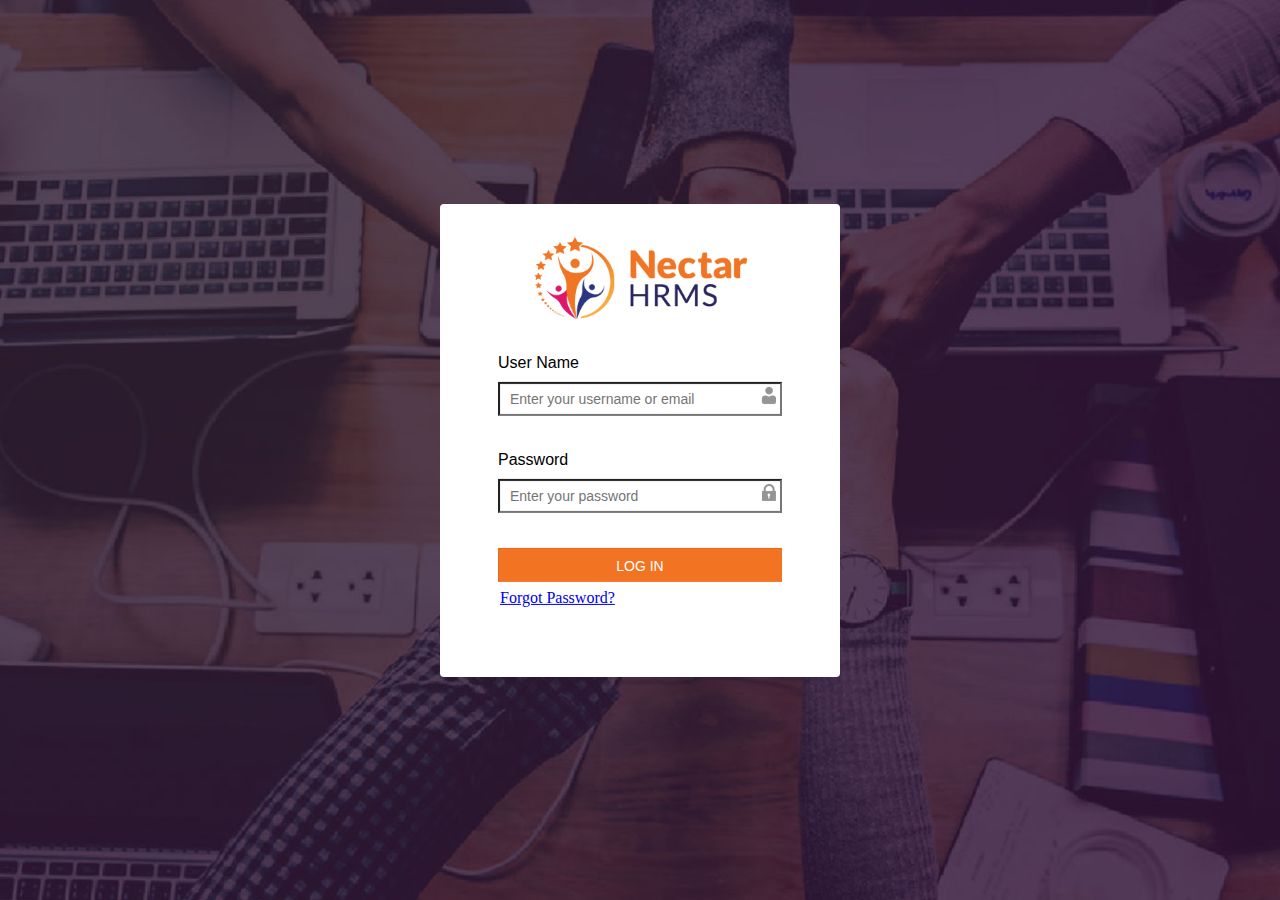
<file: index.html>
<!DOCTYPE html>
<html lang="en">
<head>
    <meta charset="UTF-8">
    <meta http-equiv="X-UA-Compatible" content="IE=edge">
    <meta name="viewport" content="width=device-width, initial-scale=1.0">
    <title>HRMS</title>
    <link rel="stylesheet" href="style.css">
    <link rel="shortcut icon" href="image/favicon.ico" type="image/x-icon">
</head>
<body>
    <div class="outer-box">
        <div class="inner-box">
            <header class="login-header">
                <div>

                </div>

            </header>
            <main class="login-body">
                <form action="#">
                    <p>
                        <label for="username">User Name</label>
                        <input type="text" id="username" placeholder="Enter your username or email" required>
                    </p>

                    <p>
                        <label for="Password">Password</label>
                        <input type="password" id="Password" placeholder="Enter your password" required>
                    </p>

                    <p>
                        <input type="submit" id="submit" value="LOG IN">
                    </p>
                </form>
            </main>
            <footer class="login-footer">
                <a href="#">Forgot Password?</a>
            </footer>
        </div>
    </div>
</body>
</html>
</file>
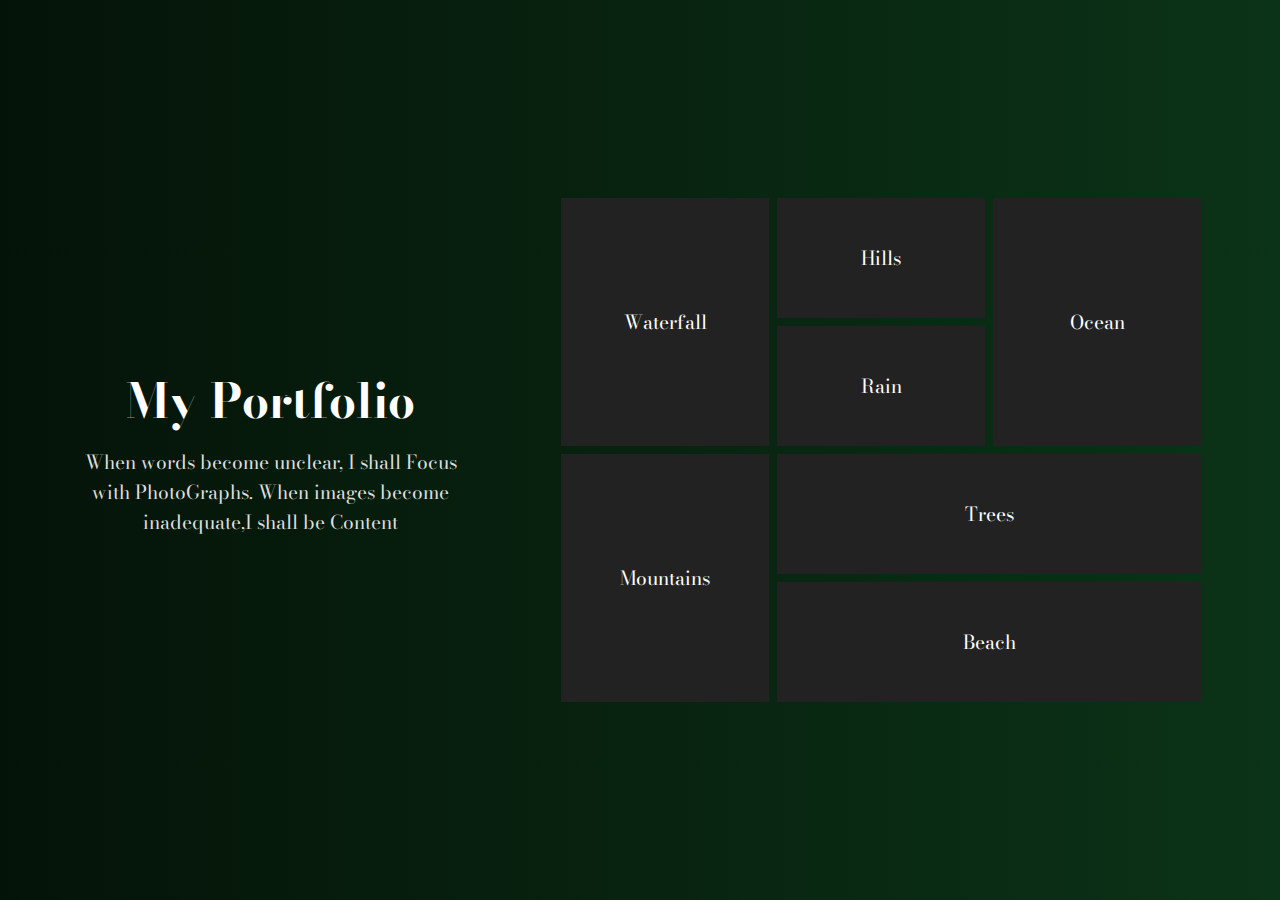
<file: 14. Grid Portfolio/index.html>
<!DOCTYPE html>
<html lang="en">
<head>
    <meta charset="UTF-8">
    <meta http-equiv="X-UA-Compatible" content="IE=edge">
    <meta name="viewport" content="width=device-width, initial-scale=1.0">
    <title>Grid Portfolio</title>
    <link rel="stylesheet" href="style.css">
</head>
<body>
    <div class="container">
        <div class="left-text">
            <h2 class="heading">My Portfolio</h2>
            <p class="Subheading">When words become unclear, I shall Focus with PhotoGraphs. When images become inadequate,I shall be Content</p>
        </div>
        <div class="gallery">
            <div class="box row-2" id="box-1" style="background-image: url(https://images.unsplash.com/photo-1433086966358-54859d0ed716?ixlib=rb-4.0.3&ixid=MnwxMjA3fDB8MHxwaG90by1wYWdlfHx8fGVufDB8fHx8&auto=format&fit=crop&w=387&q=80);">Waterfall</div>
            <div class="box" style="background-image: url(https://images.unsplash.com/photo-1470071459604-3b5ec3a7fe05?ixlib=rb-4.0.3&ixid=MnwxMjA3fDB8MHxwaG90by1wYWdlfHx8fGVufDB8fHx8&auto=format&fit=crop&w=974&q=80);">Hills</div>
            <div class="box row-2" style="background-image: url(https://images.unsplash.com/photo-1475924156734-496f6cac6ec1?ixlib=rb-4.0.3&ixid=MnwxMjA3fDB8MHxwaG90by1wYWdlfHx8fGVufDB8fHx8&auto=format&fit=crop&w=870&q=80);">Ocean</div>
            <div class="box " style="background-image: url(https://images.unsplash.com/photo-1438449805896-28a666819a20?ixlib=rb-4.0.3&ixid=MnwxMjA3fDB8MHxwaG90by1wYWdlfHx8fGVufDB8fHx8&auto=format&fit=crop&w=870&q=80);">Rain</div>
            <div class="box row-2" style="background-image: url(https://images.unsplash.com/photo-1434394354979-a235cd36269d?ixlib=rb-4.0.3&ixid=MnwxMjA3fDB8MHxwaG90by1wYWdlfHx8fGVufDB8fHx8&auto=format&fit=crop&w=851&q=80);">Mountains</div>
            <div class="box col-2" style="background-image: url(https://images.unsplash.com/photo-1538935732373-f7a495fea3f6?ixlib=rb-4.0.3&ixid=MnwxMjA3fDB8MHxwaG90by1wYWdlfHx8fGVufDB8fHx8&auto=format&fit=crop&w=959&q=80);">Trees</div>
            <div class="box col-2 " style="background-image: url(https://images.unsplash.com/photo-1507525428034-b723cf961d3e?ixlib=rb-4.0.3&ixid=MnwxMjA3fDB8MHxwaG90by1wYWdlfHx8fGVufDB8fHx8&auto=format&fit=crop&w=873&q=80);">Beach</div>
        </div>
    </div>
</body>
</html>
</file>
<file: style.css>
*{
    margin: 0;
    padding: 0;
    box-sizing: border-box;
}

.outer-box{
    width: 100%;
    height: 100vh;
    background-image: url('image/back.jpg');
    background-position: center;
    background-size: cover;
    
}

.inner-box .login-header div{
    margin: 23px auto 0 auto;
    width: 213px;
    height: 89px;
    background-image: url("image/nectar.png");
    position: relative;
    background-size: 100%;
    background-repeat: no-repeat;
}
.inner-box{
    width: 400px;
    margin: auto;
    position: relative;
    top: 40%;
    transform: translateY(-33%);
    padding: 10px 30px 40px 30px;
    background-color:white;
    border-radius: 4px;

}

.login-body{
    margin: 20px 0;
}

.login-body p{
    margin: 28px;
}

.login-body p label{
    display: block;
    font-weight: lighter;
    font-family: 'latoregular',sans-serif;
    margin-bottom: 10px;
}

.login-body p input{
    width: 100%;
    background: #ffffff;
    height: 34px;
    padding: 0 32px 0 10px;
    box-shadow: inset 0.5px 0.5px 0.5px 0px rgb(0 0 0 / 10%);
    font-family: 'latoregular',sans-serif;
    font-size: 14px;
    text-align: left;
    margin-bottom: 7px;
}

.login-body p input[type="text"]{
    background-image: url("image/login-user-icon.png");
    background-repeat: no-repeat;
    background-position-x: right;
}

.login-body p input[type="password"]{
    background-image: url("image/login-passowrd-icon.png");
    background-repeat: no-repeat;
    background-position-x: right ;
}

.login-body p input[type="submit"]{
    background-color: #f27321;
    border: none;
    cursor: pointer;
    font-family: 'latobold', sans-serif;
    padding: 10px 17px;
    float: left;
    color: #ffffff;
    text-align: center;
}
.login-footer{
    margin: 30px;
}
/*Media Query for width <= 1024*/
@media screen and (max-width: 1024px){
    .container{
        width: 100%;
    }
}
</file>
<file: 14. Grid Portfolio/style.css>
@import url('https://fonts.googleapis.com/css2?family=Bodoni+Moda:opsz,wght@6..96,400;6..96,900&family=Lato:wght@400;700&family=Poppins:wght@200;400;700&family=Roboto:wght@400;700&display=swap');
*{
    margin: 0;
    padding: 0;
    box-sizing: border-box;
}

body{
    font-family:  'Bodoni Moda', serif;
    font-size: 1.2rem;
}

.container{
    min-height: 100vh;
    display: flex;
    justify-content: space-evenly;
    align-items: center;    
    gap: 20px;
    background: linear-gradient(to right, #041308, #0b3317);
}

.left-text{
    flex-basis: 30%;
}
.heading{
    font-size: 3rem;
    color: white;
    text-align: center;
}

.Subheading{
    color: #ddd;
    text-align: center;
    margin-top: 10px;
}

.gallery{
    flex-basis: 50%;
    display: grid;
    gap: 8px;
    grid-template-columns: repeat(3, 1fr);
    grid-auto-rows: 120px;
}

.box{
    background-size: cover;
    background-position: top;
    color: white;
    display: flex;
    justify-content: center;
    align-items: center;
    background-color: #222;
    background-blend-mode: hard-light;
    transition: all 1s ease-in-out;
    cursor: pointer;
}

.box:hover{
    background-color: #999;
    background-position: center;
    box-shadow: 0 0 4px #fff;
}

.row-2{
    grid-row: span 2;
}

.col-2{
    grid-column: span 2;
}

/*Media Query for width <= 1024px*/
@media screen and (max-width: 1024px) {
    .container{
        flex-direction: column;
        padding-block: 20px;
    }
    .gallery{
        width: 100%;
        padding-inline: 12px;
        grid-auto-rows: 220px;
    }
    .box{
        grid-row: span 1;
        grid-column: span 3;
    }
}
</file>
